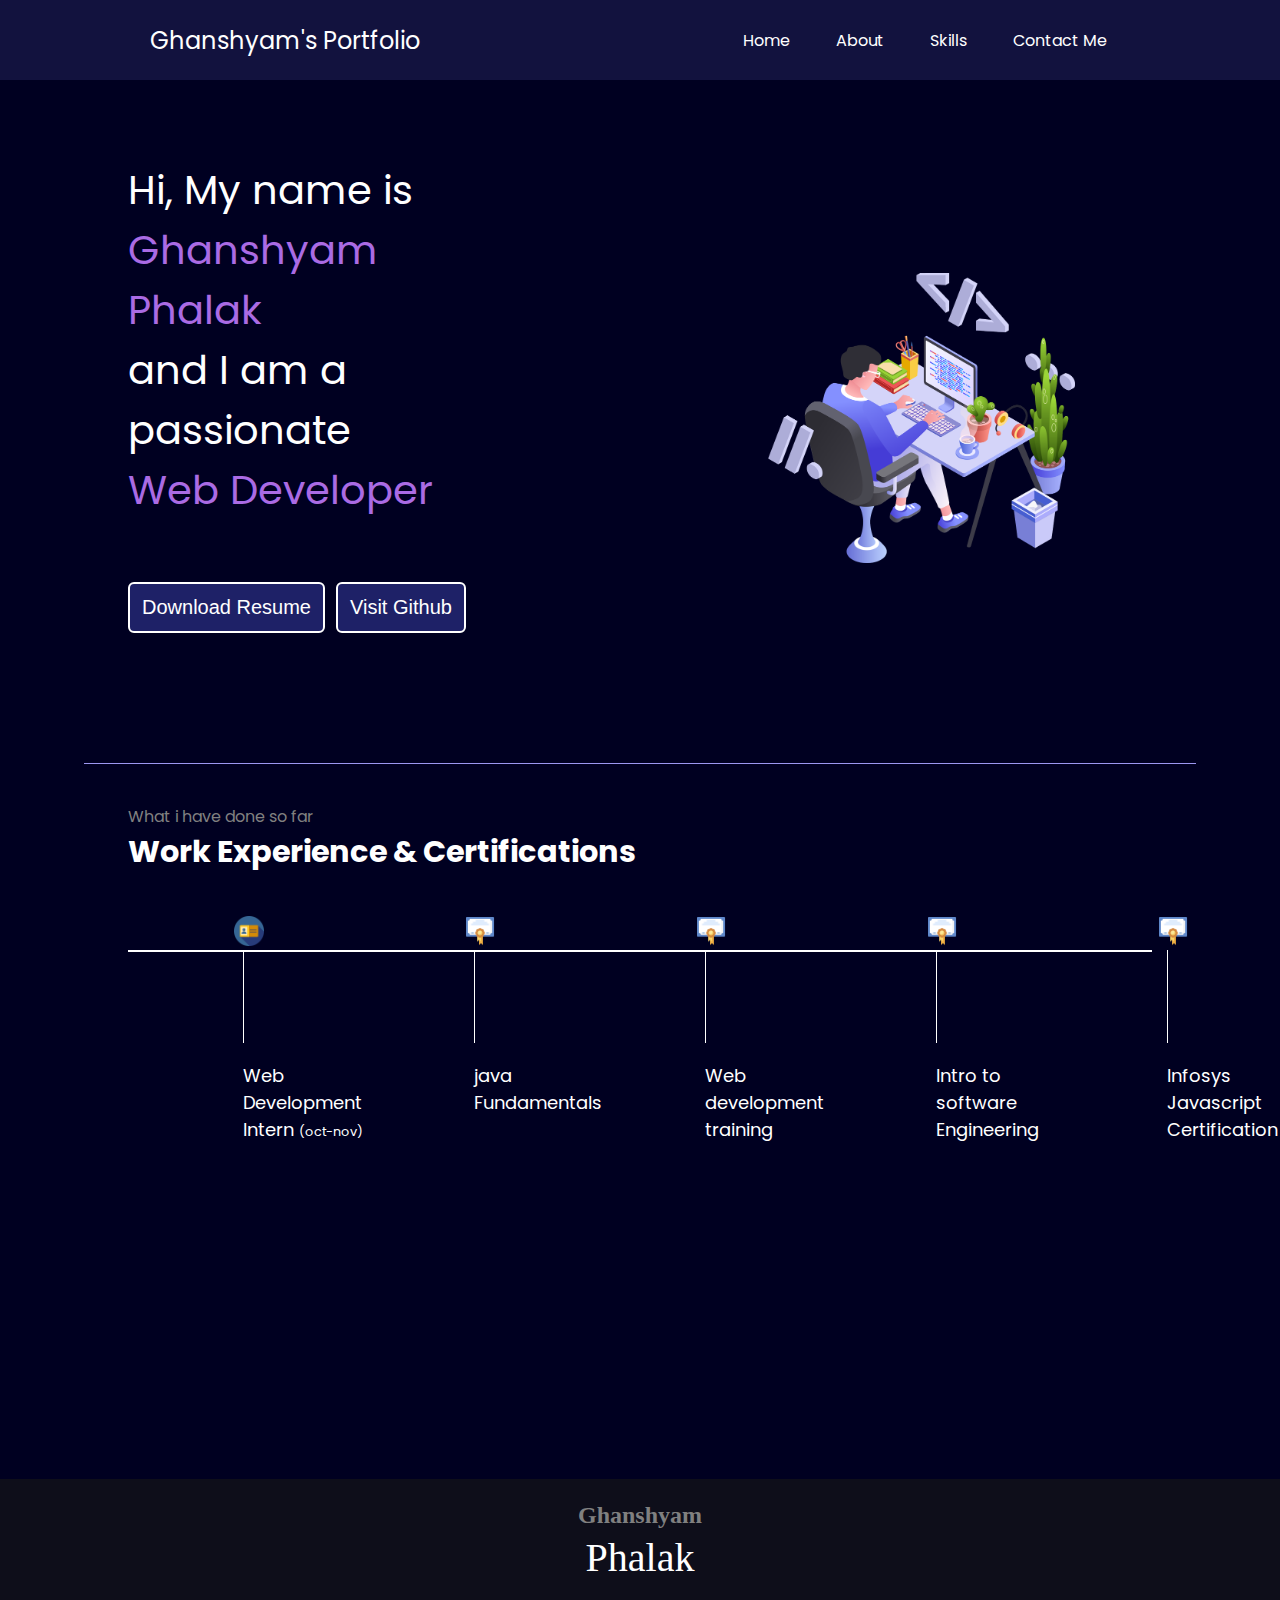
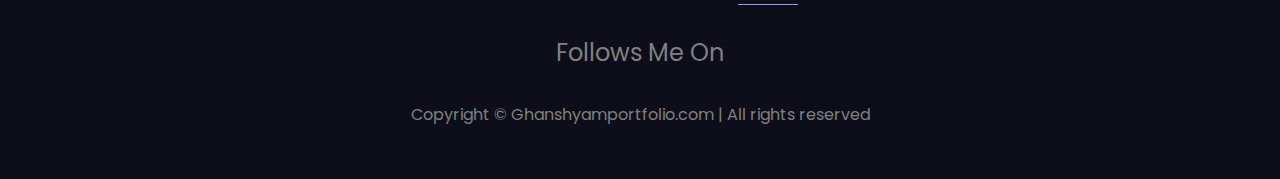
<file: index.html>
<!DOCTYPE html>
<html lang="en">

<head>
    <meta charset="UTF-8">
    <meta http-equiv="X-UA-Compatible" content="IE=edge">
    <meta name="viewport" content="width=device-width, initial-scale=1.0">
    <title>Ghanshyam - Developer Portfolio</title>
    <link rel="stylesheet" href="style.css">
    <link rel="preconnect" href="https://fonts.googleapis.com">
    <link rel="preconnect" href="https://fonts.gstatic.com" crossorigin>
    <link href="https://fonts.googleapis.com/css2?family=Poppins&display=swap" rel="stylesheet">
    <link rel="stylesheet" href="https://cdnjs.cloudflare.com/ajax/libs/font-awesome/6.4.0/css/all.min.css"
        integrity="sha512-iecdLmaskl7CVkqkXNQ/ZH/XLlvWZOJyj7Yy7tcenmpD1ypASozpmT/E0iPtmFIB46ZmdtAc9eNBvH0H/ZpiBw=="
        crossorigin="anonymous" referrerpolicy="no-referrer" />
</head>

<body>
    <header>
        <nav>
            <div class="left">Ghanshyam's Portfolio</div>
            <div class="right">
                <ul>
                    <li><a href="index.html">Home</a></li>
                    <li><a href="about.html">About</a></li>
                    <li><a href="skills.html">Skills</a></li>
                    <li><a href="contact.html">Contact Me</a></li>
                </ul>
            </div>
        </nav>
    </header>
</body>
<main>
    <section class="firstSection">
        <div class="leftSection">
            <div>Hi, My name is </div> <span class="purple">Ghanshyam Phalak</span></span>
            <div>and I am a passionate</div>
            <span class="purple">Web Developer</span>
            <div class="buttons">
                <button class="btn">Download Resume</button>
                <button class="btn">Visit Github</button>
            </div>
        </div>
        <div class="rightSection">
            <img src="banner.png" alt="">
        </div>
    </section>
    <hr>
    <section class="secondsection">
        <span class="text-grey">What i have done so far</span>
        <h1>Work Experience & Certifications</h1>
        <div class="box">
            <div class="vertical">
                <img src="intern.png" alt="" class="image-top">
                <div class="vertical-title">Web Development Intern <span class="verical-duration">(oct-nov)</span>
                </div>
                <div class="verticle-desc"></div>
            </div>
            <div class="vertical">
                <img src="certificate.png" alt="" class="image-top">
                <div class="vertical-title">java Fundamentals <span class="verical-duration"></span>
                </div>
                <div class="verticle-desc"></div>
            </div>
            <div class="vertical">
                <img src="certificate.png" alt="" class="image-top">
                <div class="vertical-title">Web development training <span class="verical-duration"></span>
                </div>
                <div class="verticle-desc"></div>
            </div>
            <div class="vertical">
                <img src="certificate.png" alt="" class="image-top">
                <div class="vertical-title">Intro to software Engineering<span
                        class="verical-duration"></span> </div>
                <div class="verticle-desc"></div>
            </div>
            <div class="vertical">
                <img src="certificate.png" alt="" class="image-top">
                <div class="vertical-title">Infosys Javascript
                    Certification <span class="verical-duration"></span></div>
                <div class="verticle-desc">
                </div>
            </div>
        </div>
    </section>
</main>
<footer>
    <div class="footer">
        <div class="footer-first">
            <div class="footfirst-text">Ghanshyam</div>
            <div class="footsecond-text">Phalak</div>
        </div>
    </div>
    <hr class="foot-hr">
    <div class="footer-second">
        Follows Me On
    </div>
    <div class="footer-third">
        <div class="footer-icon">
            <div><a href="#" class="link"><i class="fa-brands fa-linkedin"></i></a></div>
            <div><a href="#" class="link"><i class="fa-brands fa-twitter"></i></a>
            </div>
            <div><a href="#/" class="link"><i class="fa-brands fa-facebook"></i></a></div>
            <div><a href="#" class="link"><i class="fa-brands fa-github"></i></a></div>
            <div><a href="#" class="link"><i class="fa-brands fa-instagram"></i></a></div>
        </div>
    </div>
    <div class="footer-rights">
        Copyright &#169; Ghanshyamportfolio.com | All rights reserved
    </div>
</footer>
</body>

</html>
</file>
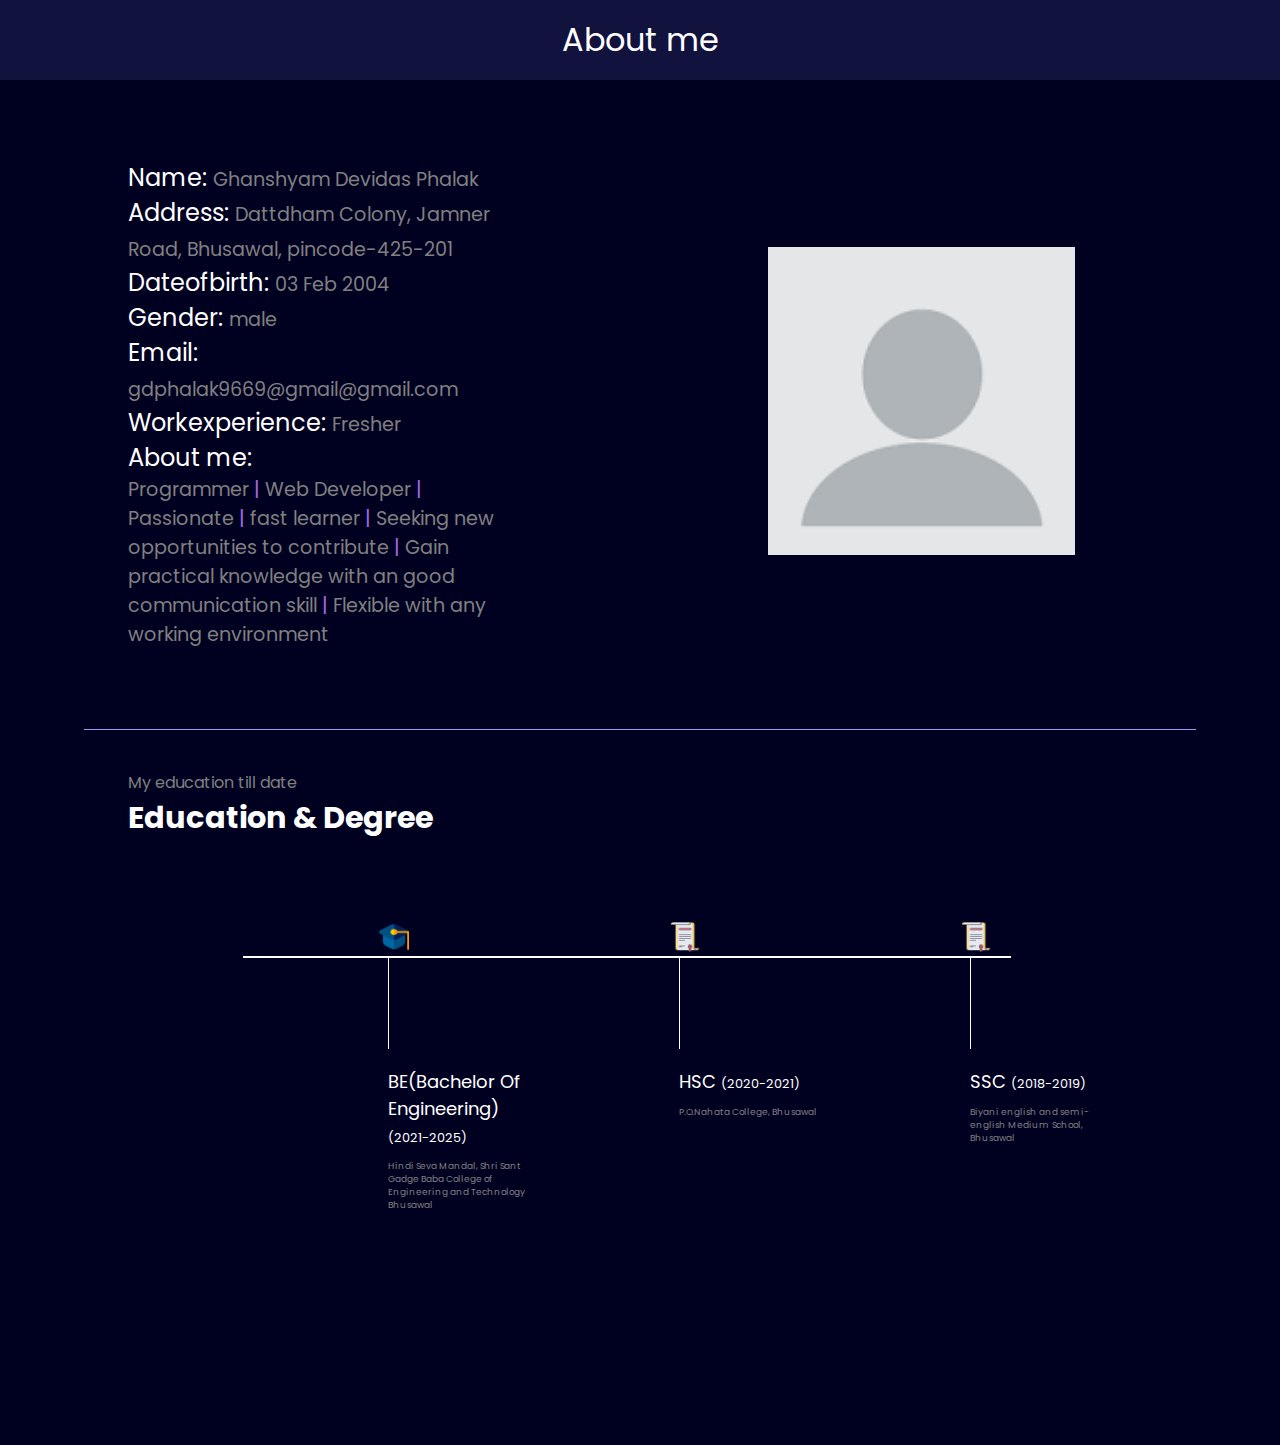
<file: about.html>
<!DOCTYPE html>
<html lang="en">
  <head>
    <meta charset="UTF-8" />
    <meta http-equiv="X-UA-Compatible" content="IE=edge" />
    <meta name="viewport" content="width=device-width, initial-scale=1.0" />
    <title>About | Portfolio</title>
    <link rel="preconnect" href="https://fonts.googleapis.com" />
    <link rel="preconnect" href="https://fonts.gstatic.com" crossorigin />
    <link
      href="https://fonts.googleapis.com/css2?family=Poppins&display=swap"
      rel="stylesheet"
    />
    <link
      rel="stylesheet"
      href="https://cdnjs.cloudflare.com/ajax/libs/font-awesome/6.4.0/css/all.min.css"
      integrity="sha512-iecdLmaskl7CVkqkXNQ/ZH/XLlvWZOJyj7Yy7tcenmpD1ypASozpmT/E0iPtmFIB46ZmdtAc9eNBvH0H/ZpiBw=="
      crossorigin="anonymous"
      referrerpolicy="no-referrer"
    />
    <style>
      * {
        margin: 0;
        padding: 0;
      }

      body {
        background-color: rgb(0, 0, 33);
        color: white;
        font-family: "Poppins", sans-serif;
      }

      nav {
        display: flex;
        justify-content: space-around;
        align-items: center;
        height: 80px;
        background-color: rgb(18, 18, 62);
      }

      .left {
        font-size: 2rem;
      }

      .firstSection {
        display: flex;
        justify-content: space-around;
        margin: 80px 0;
        align-items: center;
      }

      .firstSection > div {
        width: 30%;
      }

      .leftSection {
        font-size: 1.5rem;
      }

      .rightSection img {
        width: 80%;
        margin: 50px 0;
      }

      .purple {
        color: rgb(170, 107, 228);
      }

      .grey {
        font-size: 1.2rem;
        color: grey;
      }

      .aboutus {
        font-size: 1.2rem;
        color: gray;
      }

      hr {
        border: 0;
        background-color: #9c97f1;
        height: 1.2px;
        margin: 40px 84px;
      }

      .secondsection {
        max-width: 80vw;
        margin: auto;
        height: 75vh;
      }

      .text-grey {
        color: gray;
      }

      .secondsection h1 {
        font-size: 1.9rem;
      }

      .secondsection .box {
        background-color: white;
        width: 60vw;
        height: 2px;
        margin: 115px 0 0 115px;
        display: flex;
      }

      .secondsection .vertical {
        height: 93px;
        width: 1px;
        background-color: white;
        margin: 0 145px;
      }

      .image-top {
        width: 30px;
        position: relative;
        top: -34px;
        left: -9px;
      }

      .vertical-title {
        position: relative;
        top: 75px;
        width: 150px;
        font-size: 18px;
      }

      .verical-duration {
        font-size: 0.8rem;
      }

      .verticle-desc {
        position: relative;
        top: 86px;
        color: gray;
        width: 150px;
        font-size: 9px;
      }
    </style>
  </head>

  <body>
    <nav>
      <div class="left">About me</div>
    </nav>

    <section class="firstSection">
      <div class="leftSection">
        <div>Name: <span class="grey">Ghanshyam Devidas Phalak</span></div>
        <div>
          Address:
          <span class="grey"
            >Dattdham Colony, Jamner Road, Bhusawal, pincode-425-201</span
          >
        </div>
        <div>Dateofbirth: <span class="grey">03 Feb 2004</span></div>
        <div>Gender: <span class="grey">male</span></div>
        <div>Email: <span class="grey">gdphalak9669@gmail@gmail.com</span></div>
        <div>Workexperience: <span class="grey">Fresher</span></div>

        <div>About me:</div>

        <div class="aboutus">
          Programmer <span class="purple">|</span> Web Developer
          <span class="purple">|</span> Passionate
          <span class="purple">|</span> fast learner
          <span class="purple">|</span> Seeking new opportunities to contribute
          <span class="purple">|</span> Gain practical knowledge with an good
          communication skill <span class="purple">|</span> Flexible with any
          working environment
        </div>
      </div>
      <div class="rightSection">
        <img src="profile_pic.png" alt="Profile Pic" />
      </div>
    </section>

    <hr />

    <section class="secondsection">
      <span class="text-grey">My education till date</span>
      <h1>Education & Degree</h1>
      <div class="box">
        <div class="vertical">
          <img src="pdegree.png" alt="" class="image-top" />
          <div class="vertical-title">
            BE(Bachelor Of Engineering)
            <span class="verical-duration">(2021-2025)</span>
          </div>
          <div class="verticle-desc">
            Hindi Seva Mandal, Shri Sant Gadge Baba College of Engineering and
            Technology Bhusawal
          </div>
        </div>
        <div class="vertical">
          <img src="pdegree1.png" alt="" class="image-top" />
          <div class="vertical-title">
            HSC <span class="verical-duration">(2020-2021)</span>
          </div>
          <div class="verticle-desc">P.O.Nahata College, Bhusawal</div>
        </div>
        <div class="vertical">
          <img src="pdegree1.png" alt="" class="image-top" />
          <div class="vertical-title">
            SSC <span class="verical-duration">(2018-2019)</span>
          </div>
          <div class="verticle-desc">Biyani english and semi-english Medium School, Bhusawal</div>
        </div>
      </div>
    </section>
  </body>
</html>
</file>
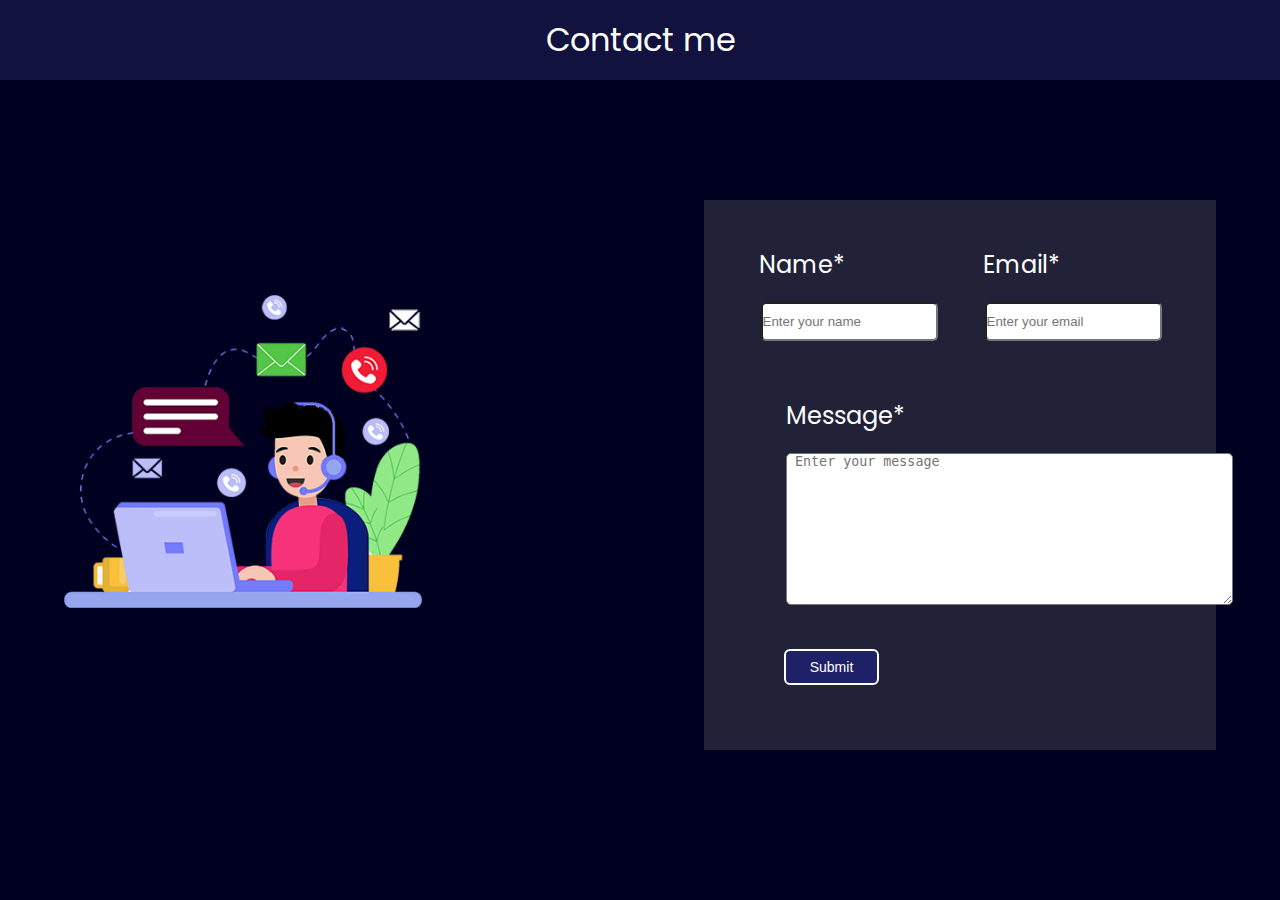
<file: contact.html>
<!DOCTYPE html>
<html lang="en">

<head>
    <meta charset="UTF-8">
    <meta http-equiv="X-UA-Compatible" content="IE=edge">
    <meta name="viewport" content="width=device-width, initial-scale=1.0">
    <title>Contact | Portfolio</title>
    <link rel="preconnect" href="https://fonts.googleapis.com">
    <link rel="preconnect" href="https://fonts.gstatic.com" crossorigin>
    <link href="https://fonts.googleapis.com/css2?family=Poppins&display=swap" rel="stylesheet">
    <link rel="stylesheet" href="https://cdnjs.cloudflare.com/ajax/libs/font-awesome/6.4.0/css/all.min.css"
        integrity="sha512-iecdLmaskl7CVkqkXNQ/ZH/XLlvWZOJyj7Yy7tcenmpD1ypASozpmT/E0iPtmFIB46ZmdtAc9eNBvH0H/ZpiBw=="
        crossorigin="anonymous" referrerpolicy="no-referrer" />
    <style>
        * {
            margin: 0;
            padding: 0;
        }

        body {
            background-color: rgb(0, 0, 33);
            color: white;
            font-family: 'Poppins', sans-serif;
        }

        nav {
            display: flex;
            justify-content: center;
            align-items: center;
            height: 80px;
            background-color: rgb(18, 18, 62);
        }

        .left {
            font-size: 2.0rem;
        }

        .firstSection {
            display: flex;
            justify-content: space-around;
            margin: 80px 0;
            align-items: center;
        }

        .firstSection>div {
            width: 40%;
        }

        .leftSection img {
            width: 70%;
            margin: 50px 0;
        }

        .rightSection {
            font-size: 2.5rem;
            height: 550px;
            width: 60%;
            margin-top: 40px;
            background-color: rgba(108, 108, 108, 0.3);
        }

        .form {
            padding: 32px;
            display: flex;
            justify-content: space-around;
        }

        .form-content {
            margin: 5px;
        }

        .form-p {
            font-size: 1.5rem;
            padding-top: 10px;
        }

        .input {
            width: 173px;
            height: 35px;
            margin-left: 2px;
            margin-bottom: 20px;
            border-radius: 5px;
        }

        .form-content-message {
            padding: 0 0 32px 32px;
            margin-left: 50px;
        }

        .form-p-message {
            margin-bottom: 10px;
            font-size: 1.5rem;
            padding-bottom: 10px;
        }

        .input-message {
            width: 445px;
            height: 150px;
            border-radius: 5px;
        }

        .btn {
            padding: 8px;
            background: #1e2167;
            color: white;
            border: 2px solid white;
            border-radius: 6px;
            font-size: 14px;
            width: 95px;
            margin: 0 0 80px 75px;
            cursor: pointer;
            position: relative;
            bottom: 30px;
        }

        .btn:hover {
            color: rgb(153, 153, 226);
            font-size: 0.80rem;
        }
    </style>

</head>

<body>
    <header>
        <nav>
            <div class="left">Contact me</div>
        </nav>
    </header>


    <section class="firstSection">
        <div class="leftSection">
            <img src="pcontact-us.png" alt="">


        </div>
        <div class="rightSection">
            <div class="form">
                <div class="form-content">
                    <p class="form-p">Name*</p>
                    <input type="text" name="name" class="input" placeholder="Enter your name" required>
                </div>
                <div class="form-content">
                    <p class="form-p">Email*</p>
                    <input type="email" name="email" class="input" placeholder="Enter your email" required>
                </div>

            </div>
            <div class="form-content-message">
                <p class="form-p-message">Message*</p>
                <textarea id="input" cols="30" rows="5" class="input-message" placeholder=" Enter your message"
                    required></textarea>
            </div>
            <div class="form-content">
                <input type="submit" class="btn">
            </div>
    </section>
</body>

</html>
</file>
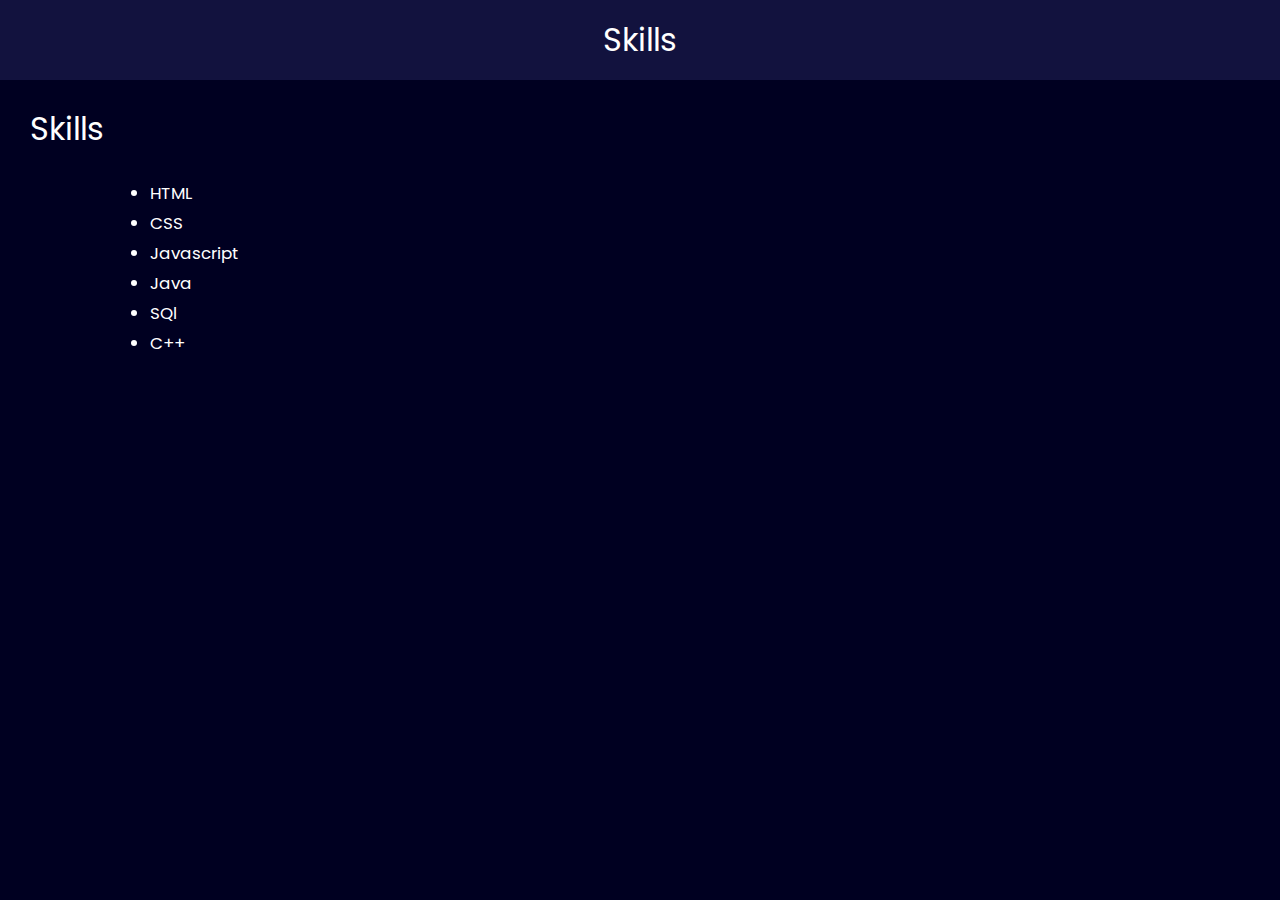
<file: skills.html>
<!DOCTYPE html>
<html lang="en">
  <head>
    <meta charset="UTF-8" />
    <meta http-equiv="X-UA-Compatible" content="IE=edge" />
    <meta name="viewport" content="width=device-width, initial-scale=1.0" />
    <title>Skills | Portfolio</title>
    <link rel="preconnect" href="https://fonts.googleapis.com" />
    <link rel="preconnect" href="https://fonts.gstatic.com" crossorigin />
    <link
      href="https://fonts.googleapis.com/css2?family=Poppins&display=swap"
      rel="stylesheet"
    />
    <link
      rel="stylesheet"
      href="https://cdnjs.cloudflare.com/ajax/libs/font-awesome/6.4.0/css/all.min.css"
      integrity="sha512-iecdLmaskl7CVkqkXNQ/ZH/XLlvWZOJyj7Yy7tcenmpD1ypASozpmT/E0iPtmFIB46ZmdtAc9eNBvH0H/ZpiBw=="
      crossorigin="anonymous"
      referrerpolicy="no-referrer"
    />
    <style>
      * {
        margin: 0;
        padding: 0;
      }

      body {
        background-color: rgb(0, 0, 33);
        color: white;
        font-family: "Poppins", sans-serif;
      }

      nav {
        display: flex;
        justify-content: center;
        align-items: center;
        height: 80px;
        background-color: rgb(18, 18, 62);
      }

      .box {
        display: flex;
        justify-content: center;
        width: 50%;
        flex-direction: column;
      }

      .box-title {
        margin: 20px 20px;
        font-size: 2rem;
        padding: 5px 10px 5px 10px;
      }

      .box-ul {
        margin-left: 150px;
        line-height: 30px;
        font-size: 1.05rem;
        height: 35vh;
      }

      .left {
        font-size: 2rem;
      }
    </style>
  </head>

  <body>
    <header>
      <nav>
        <div class="left">Skills</div>
      </nav>
    </header>
    <div class="box">
      <div class="box-title">Skills</div>
      <div class="box-ul">
        <ul>
          <li>HTML</li>
          <li>CSS</li>
          <li>Javascript</li>
          <li>Java</li>
          <li>SQl</li>
          <li>C++</li>
        </ul>
      </div>
    </div>
  </body>
</html>
</file>
<file: style.css>
* {
    margin: 0;
    padding: 0;
}

body {
    background-color: rgb(0, 0, 33);
    color: white;
    font-family: 'Poppins', sans-serif;
}

nav {
    display: flex;
    justify-content: space-around;
    align-items: center;
    height: 80px;
    background-color: rgb(18, 18, 62);
}

nav ul {
    display: flex;
    justify-content: center;
}

nav ul li {
    list-style: none;
    margin: 0 23px;
}

nav ul li a {
    text-decoration: none;
    color: white;
}

nav ul li a:hover {
    color: rgb(153, 153, 226);
    font-size: 1.05rem;
}

.left {
    font-size: 1.5rem;
}

.firstSection {
    display: flex;
    justify-content: space-around;
    margin: 80px 0;
    align-items: center;
}

.firstSection>div {
    width: 30%;
}

.leftSection {
    font-size: 2.5rem;
}

.buttons {
    padding: 50px 0;
}

.btn {
    padding: 12px;
    background: #1e2167;
    color: white;
    border: 2px solid white;
    border-radius: 6px;
    font-size: 20px;
    cursor: pointer;
}

.btn:hover {
    color: rgb(153, 153, 226);
}

.rightSection img {
    width: 80%;
    margin: 50px 0;
}

.purple {
    color: rgb(170, 107, 228);
}

#element {
    color: rgb(170, 107, 228);
}

main hr {
    border: 0;
    background-color: #9c97f1;
    height: 1.2px;
    margin: 40px 84px;
}

.secondsection {
    max-width: 80vw;
    margin: auto;
    height: 75vh;
}

.text-grey {
    color: gray;
}

.secondsection h1 {
    font-size: 1.9rem;
}

.secondsection .box {
    background-color: white;
    width: 80vw;
    height: 2px;
    margin: 75px 0;
    display: flex;
}

.secondsection .vertical {
    height: 93px;
    width: 1px;
    background-color: white;
    margin: 0 115px;
}

.image-top {
    width: 30px;
    position: relative;
    top: -34px;
    left: -9px;
}

.vertical-title {
    position: relative;
    top: 75px;
    width: 150px;
    font-size: 18px;
}

.verical-duration {
    font-size: 0.80rem;
}

.verticle-desc {
    position: relative;
    top: 86px;
    color: gray;
    width: 150px;
    font-size: 9px;
}

footer {
    background-color: #0e0e1a;
    height: 300px;
}

.footer {
    display: flex;
    padding: 23px 122px;
    justify-content: center;
}

.footfirst-text {
    font-family: 'Diphylleia', serif;
    font-size: 1.5rem;
    color: gray;
    font-weight: bold;
}

.footsecond-text {
    font-family: 'Diphylleia', serif;
    font-size: 2.5rem;
    display: flex;
    justify-content: center;
    margin-top: 5px;
}

.foot-hr {
    border: 0;
    background-color: #9c97f1;
    height: 1.2px;
    width: 60px;
    margin-left: 738px;
    color: gray;
}

.footer-second {
    color: grey;
    display: flex;
    justify-content: center;
    margin-top: 20px;
    font-size: 1.5rem;
    padding: 10px 5px 10px 5px;
}

.footer-third {
    display: flex;
    justify-content: center;
    padding: 5px 5px 5px 5px;
}

.footer-icon {
    display: flex;
    width: 15%;
    justify-content: space-evenly;
    align-items: center;
    font-size: 1.5rem;
}

.link {
    text-decoration: none;
    color: white;
}

.link:hover {
    color: rgb(153, 153, 226);
    font-size: 1.2rem;
}

.footer-rights {
    text-align: center;
    color: gray;
    padding: 12px 0;
}
</file>
